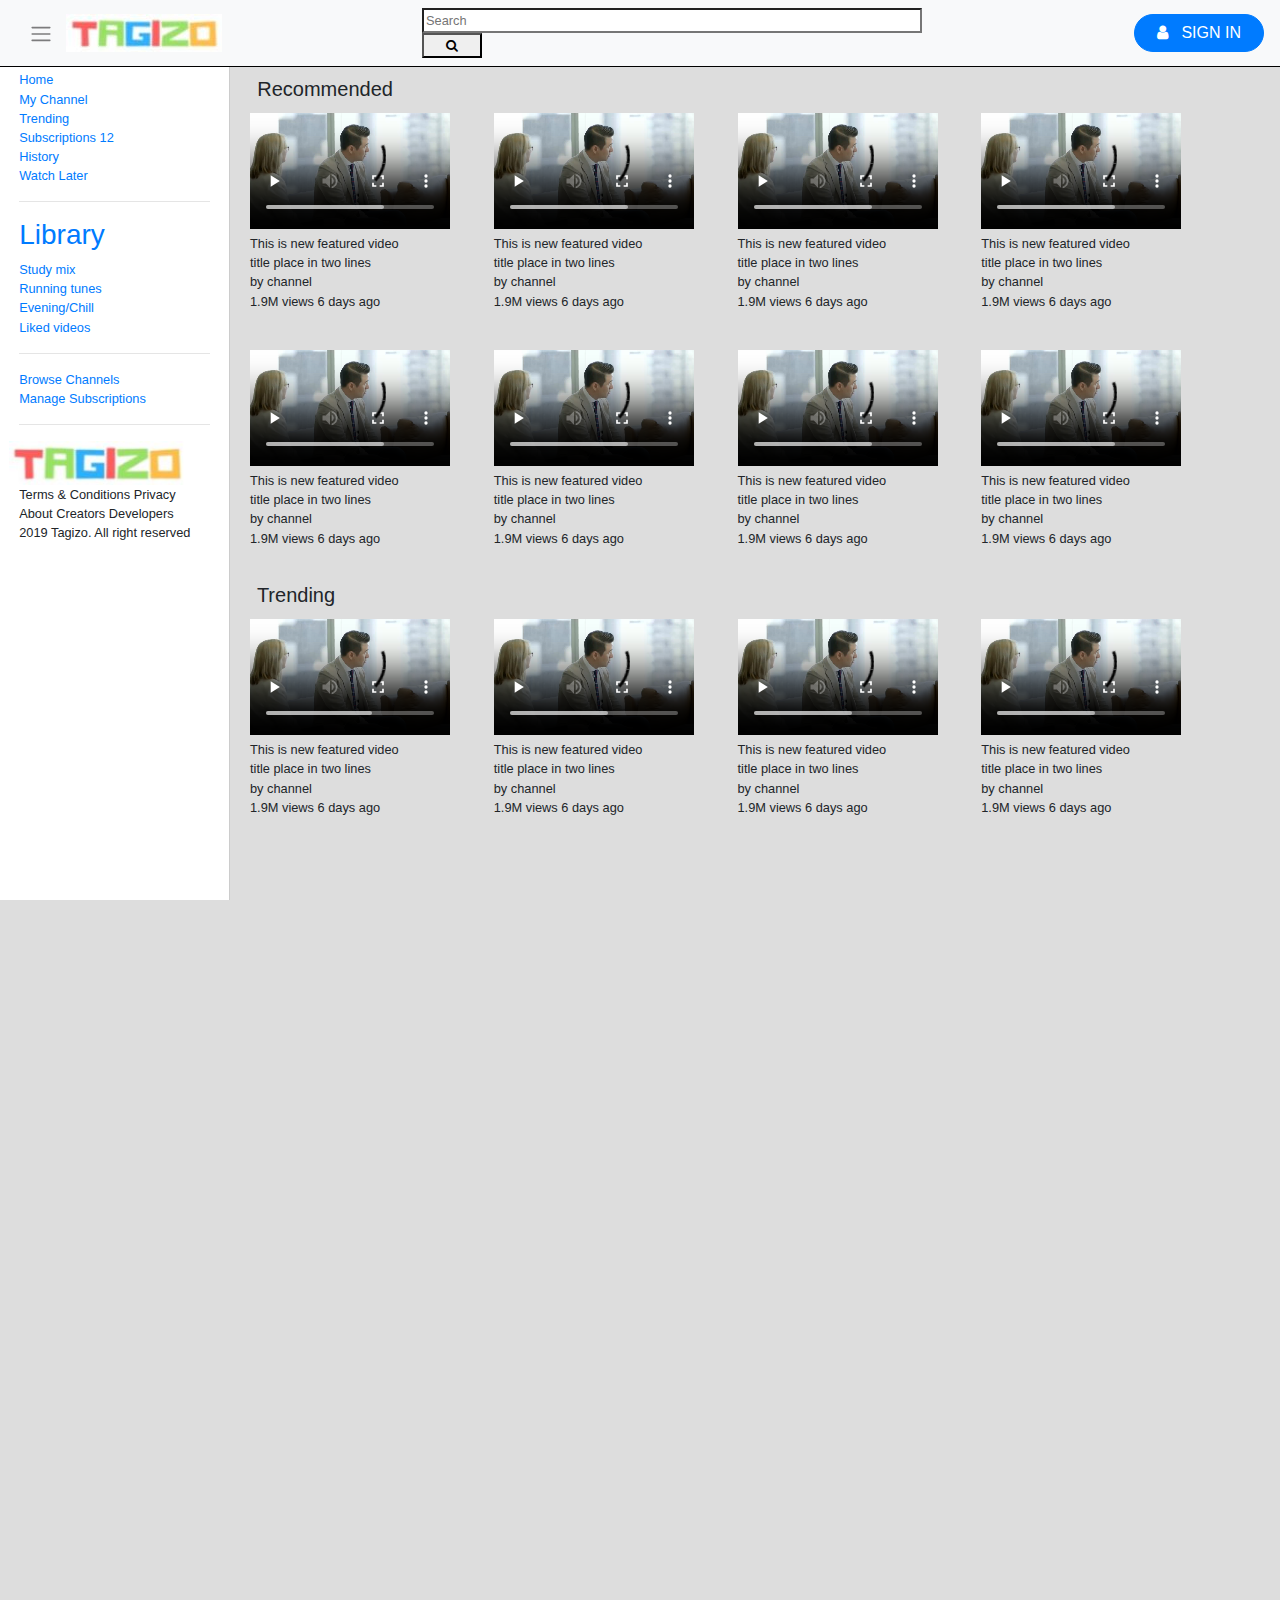
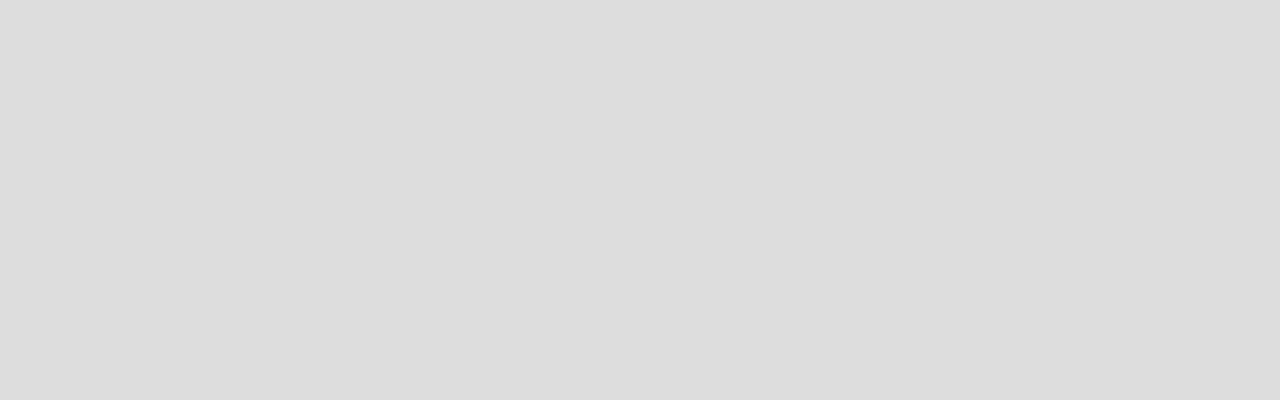
<file: index.html>
<!DOCTYPE html>
<html lang="en">

<head>

    <!-- Imp meta tags -->
    <meta charset="utf-8">
    <meta http-equiv="X-UA-Compatible" content="IE-Edge">
    <meta name="viewport" content="width=devce-width inital-scale=1">

    <!-- Title -->
    <title> TAGIZO </title>

    <!-- Favicon -->
    <link rel="shortcut icon" href="images/favicon/favicon.ico">


    <!-- Fontawesome -->
    <link rel="stylesheet" href="css/font-awesome/css/font-awesome.min.css">

    <!-- Bootstrap CSS -->
    <link rel="stylesheet" href="https://maxcdn.bootstrapcdn.com/bootstrap/4.0.0/css/bootstrap.min.css" integrity="sha384-Gn5384xqQ1aoWXA+058RXPxPg6fy4IWvTNh0E263XmFcJlSAwiGgFAW/dAiS6JXm" crossorigin="anonymous">

    <!-- Owl Carousel CSS -->
    <link rel="stylesheet" href="css/owl-carousel/owl.carousel.min.css">
    <link rel="stylesheet" href="css/owl-carousel/owl.theme.default.min.css">

    <!-- Custom CSS -->
    <link rel="stylesheet" href="css/style.css">




</head>

<body>

    <!-- Preloader -->
    <div id="preloader">
        <div id="status">&nbsp;

        </div>
    </div>









    <nav class="navbar justify-content-around navbar-expand-lg navbar-light bg-light fixed-top" style="border-bottom:0.5px solid black;">
        <a href="index1.html"><button class="btn btn-default expander" style="background-color: #f8f9fa" type="button" data-toggle="collapse" data-target="#navbarToggleExternalContent" aria-controls="navbarToggleExternalContent" aria-expanded="false" aria-label="Toggle navigation">
                <span class="navbar-toggler-icon"></span>
        </button></a>

        <img src="navbar logo.JPG" alt="logo" style="left: 50px; background-color: #f8f9fa; margin-right: 200px;">




        <form class="form-inline search-form ng-untouched ng-pristine ng-invalid" style="margin-right: 110px;">

            <input style="width: 500px; right: 50px;" aria-label="Search" autocomplete="off" id="text" name="text" placeholder="Search" required="" type="search" class="ng-untouched ng-pristine ng-invalid">

            <button style="width: 60px; margin-right: 100px;"><i class="fa fa-search"></i></button>
        </form>

        <button type="button" class="btn btn-primary navbar-right" style="border-radius: 20px; width: 140px;"><span class="fa fa-user"></span> &nbsp; SIGN IN</button>
    </nav>

    <br><br><br>





    <div class="nav-outer-container">
        <div class="nav-content-container">

            <!-- First section -->
            <br><br><br>
            <ul class="nav-main-sections-container">

                <li class="nav-main-section">
                    <div class="nav-main-section-inner-container">
                        <ul class="nav-main-section-links">
                            <li class="nav-main-section-link">
                                <a href="#" class="nav-main-section-link-a">
                                    <span class="link-container">
                            <span class="nav-link-icon"><i class="ion-home icon"></i></span>
                                    <span class="nav-link-text">Home</span>
                                    </span>
                                </a>
                            </li>
                        </ul>
                    </div>
                </li>

                <li class="nav-main-section">
                    <div class="nav-main-section-inner-container">
                        <ul class="nav-main-section-links">
                            <li class="nav-main-section-link">
                                <a href="#" class="nav-main-section-link-a">
                                    <span class="link-container">
                            <span class="nav-link-icon"><i class="ion-person icon"></i></span>
                                    <span class="nav-link-text">My Channel</span>
                                    </span>
                                </a>
                            </li>
                        </ul>
                    </div>
                </li>

                <li class="nav-main-section">
                    <div class="nav-main-section-inner-container">
                        <ul class="nav-main-section-links">
                            <li class="nav-main-section-link">
                                <a href="#" class="nav-main-section-link-a">
                                    <span class="link-container">
                            <span class="nav-link-icon"><i class="ion-flame icon"></i></span>
                                    <span class="nav-link-text">Trending</span>
                                    </span>
                                </a>
                            </li>
                        </ul>
                    </div>
                </li>

                <li class="nav-main-section">
                    <div class="nav-main-section-inner-container">
                        <ul class="nav-main-section-links">
                            <li class="nav-main-section-link">
                                <a href="#" class="nav-main-section-link-a">
                                    <span class="link-container">
                            <span class="nav-link-icon"><i class="ion-ios-albums-outline icon"></i></span>
                                    <span class="nav-link-text">Subscriptions
                              <span class="nav-link-numbers">12</span>
                                    </span>
                                    </span>
                                </a>
                            </li>
                        </ul>
                    </div>
                </li>

                <li class="nav-main-section">
                    <div class="nav-main-section-inner-container">
                        <ul class="nav-main-section-links">
                            <li class="nav-main-section-link">
                                <a href="#" class="nav-main-section-link-a">
                                    <span class="link-container">
                            <span class="nav-link-icon"><i class="ion-ios-filing icon"></i></span>
                                    <span class="nav-link-text">History</span>
                                    </span>
                                </a>
                            </li>
                        </ul>
                    </div>
                </li>

                <li class="nav-main-section">
                    <div class="nav-main-section-inner-container">
                        <ul class="nav-main-section-links">
                            <li class="nav-main-section-link">
                                <a href="#" class="nav-main-section-link-a">
                                    <span class="link-container">
                            <span class="nav-link-icon"><i class="ion-ios-time icon"></i></span>
                                    <span class="nav-link-text">Watch Later</span>
                                    </span>
                                </a>
                            </li>
                        </ul>
                    </div>
                </li>

            </ul>

            <!-- Library -->
            <hr />

            <ul class="nav-main-sections-container">

                <li class="nav-main-section">
                    <div class="nav-main-section-inner-container">
                        <h3 class="nav-main-section-header">
                            <a class="nav-main-section-header-a" href="#">Library</a>
                        </h3>
                        <ul class="nav-main-section-links">
                            <li class="nav-main-section-link">
                                <a href="#" class="nav-main-section-link-a">
                                    <span class="link-container">
                            <span class="nav-link-icon"><i class="ion-ios-paper icon"></i></span>
                                    <span class="nav-link-text">Study mix</span>
                                    </span>
                                </a>
                            </li>
                        </ul>
                    </div>
                </li>

                <li class="nav-main-section">
                    <div class="nav-main-section-inner-container">
                        <ul class="nav-main-section-links">
                            <li class="nav-main-section-link">
                                <a href="#" class="nav-main-section-link-a">
                                    <span class="link-container">
                            <span class="nav-link-icon"><i class="ion-ios-paper icon"></i></span>
                                    <span class="nav-link-text">Running tunes</span>
                                    </span>
                                </a>
                            </li>
                        </ul>
                    </div>
                </li>

                <li class="nav-main-section">
                    <div class="nav-main-section-inner-container">
                        <ul class="nav-main-section-links">
                            <li class="nav-main-section-link">
                                <a href="#" class="nav-main-section-link-a">
                                    <span class="link-container">
                            <span class="nav-link-icon"><i class="ion-ios-paper icon"></i></span>
                                    <span class="nav-link-text">Evening/Chill</span>
                                    </span>
                                </a>
                            </li>
                        </ul>
                    </div>
                </li>

                <li class="nav-main-section">
                    <div class="nav-main-section-inner-container">
                        <ul class="nav-main-section-links">
                            <li class="nav-main-section-link">
                                <a href="#" class="nav-main-section-link-a">
                                    <span class="link-container">
                            <span class="nav-link-icon"><i class="ion-thumbsup icon"></i></span>
                                    <span class="nav-link-text">Liked videos</span>
                                    </span>
                                </a>
                            </li>
                        </ul>
                    </div>
                </li>

            </ul>


            <!-- Break for another section -->
            <hr />

            <ul class="nav-main-sections-container">

                <li class="nav-main-section">
                    <div class="nav-main-section-inner-container">
                        <ul class="nav-main-section-links">
                            <li class="nav-main-section-link">
                                <a href="#" class="nav-main-section-link-a">
                                    <span class="link-container">
                            <span class="nav-link-icon"><i class="ion-ios-plus icon"></i></span>
                                    <span class="nav-link-text">Browse Channels</span>
                                    </span>
                                </a>
                            </li>
                        </ul>
                    </div>
                </li>

                <li class="nav-main-section">
                    <div class="nav-main-section-inner-container">
                        <ul class="nav-main-section-links">
                            <li class="nav-main-section-link">
                                <a href="#" class="nav-main-section-link-a">
                                    <span class="link-container">
                            <span class="nav-link-icon"><i class="ion-ios-gear icon"></i></span>
                                    <span class="nav-link-text">Manage Subscriptions</span>
                                    </span>
                                </a>
                            </li>
                        </ul>
                    </div>
                </li>

            </ul>

            <hr>
        </div>

        <img src="bottom logo.JPG" alt="bottom logo" width="180px" style="margin-left: -10px;">
        <br>
        <span>Terms & Conditions  Privacy  About  Creators  Developers</span>
        <br>
        <span>2019 Tagizo. All right reserved</span>


    </div>




    <!--<div class="tab">
        <br><br>
        <button class="tablink"><span><i class="fa fa-fire"></i></span>Home</button>
        <button class="tablink"><span><i class="fa fa-fire"></i></span>Home</button>
        <button class="tablink"><span><i class="fa fa-fire"></i></span>Home</button>
        <br><br>
        <button class="tablink"><span><i class="fa fa-fire"></i></span>Home</button>
        <button class="tablink"><span><i class="fa fa-fire"></i></span>Home</button>
        <button class="tablink"><span><i class="fa fa-fire"></i></span>Home</button>
        <br><br>
        <button class="tablink"><span><i class="fa fa-fire"></i></span>Home</button>
        <button class="tablink"><span><i class="fa fa-fire"></i></span>Home</button>
        <button class="tablink"><span><i class="fa fa-fire"></i></span>Home</button>
        <br><br>
        <hr>
        <footer>
            <a href="#" style="font-size: 46px"><span style="color: red">T</span><span style="color: greenyellow">A</span><span style="color: blue">G</span><span style="color: red">I</span><span style="color: greenyellow">Z</span><span style="color: yellow">O</span></a>
            <br>
            <span>Terms & Conditions  Privacy  About  Creators  Developers</span>
            <br>
            <span>2019 Tagizo. All right reserved</span>
        </footer>

    </div>-->
    <div id="section1">
        <div id="status"></div>
    </div>
    <div id="section2">
        <div class="container" id="wrap">
            <h5>&nbsp&nbsp&nbsp&nbsp&nbsp&nbsp&nbsp&nbsp&nbsp&nbsp&nbsp&nbsp&nbsp&nbsp&nbsp&nbsp&nbsp&nbsp&nbsp&nbsp&nbsp&nbsp&nbsp&nbsp&nbsp&nbsp&nbsp&nbsp&nbsp&nbsp Recommended</h5>
            <div class="row" style="margin-left: 150px;">

                <div class="col-lg">
                    <video width="200" height="120" controls>
                    <source src="/video/movie.mp4" type="video/mp4">
                    Your browser does not support the video tag.
                </video><br>
                    <span>This is new featured video <br> title place in two lines</span><br>
                    <span>by channel</span>
                    <p>1.9M views 6 days ago</p><br>
                </div>
                <div class="col-lg">
                    <video width="200" height="120" controls>
                    <source src="/video/movie.mp4" type="video/mp4">
                    Your browser does not support the video tag.
                </video><br>
                    <span>This is new featured video <br> title place in two lines</span><br>
                    <span>by channel</span>
                    <p>1.9M views 6 days ago</p><br>
                </div>
                <div class="col-lg">
                    <video width="200" height="120" controls>
                    <source src="/video/movie.mp4" type="video/mp4">
                    Your browser does not support the video tag.
                </video><br>
                    <span>This is new featured video <br> title place in two lines</span><br>
                    <span>by channel</span>
                    <p>1.9M views 6 days ago</p><br>
                </div>
                <div class="col-lg">
                    <video width="200" height="120" controls>
                        <source src="/video/movie.mp4" type="video/mp4">
                        Your browser does not support the video tag.
                </video><br>
                    <span>This is new featured video <br> title place in two lines</span><br>
                    <span>by channel</span>
                    <p>1.9M views 6 days ago</p><br>
                </div>
            </div>

            <div class="row" style="margin-left: 150px;">

                <div class="col-lg">
                    <video width="200" height="120" controls>
                    <source src="/video/movie.mp4" type="video/mp4">
                    Your browser does not support the video tag.
                </video><br>
                    <span>This is new featured video <br> title place in two lines</span><br>
                    <span>by channel</span>
                    <p>1.9M views 6 days ago</p><br>
                </div>
                <div class="col-lg">
                    <video width="200" height="120" controls>
                    <source src="/video/movie.mp4" type="video/mp4">
                    Your browser does not support the video tag.
                </video><br>
                    <span>This is new featured video <br> title place in two lines</span><br>
                    <span>by channel</span>
                    <p>1.9M views 6 days ago</p><br>
                </div>
                <div class="col-lg">
                    <video width="200" height="120" controls>
                    <source src="/video/movie.mp4" type="video/mp4">
                    Your browser does not support the video tag.
                </video><br>
                    <span>This is new featured video <br> title place in two lines</span><br>
                    <span>by channel</span>
                    <p>1.9M views 6 days ago</p><br>
                </div>
                <div class="col-lg">
                    <video width="200" height="120" controls>
                        <source src="/video/movie.mp4" type="video/mp4">
                        Your browser does not support the video tag.
                </video><br>
                    <span>This is new featured video <br> title place in two lines</span><br>
                    <span>by channel</span>
                    <p>1.9M views 6 days ago</p><br>
                </div>
            </div>

            <h5>&nbsp&nbsp&nbsp&nbsp&nbsp&nbsp&nbsp&nbsp&nbsp&nbsp&nbsp&nbsp&nbsp&nbsp&nbsp&nbsp&nbsp&nbsp&nbsp&nbsp&nbsp&nbsp&nbsp&nbsp&nbsp&nbsp&nbsp&nbsp&nbsp&nbsp Trending</h5>
            <div class="row" style="margin-left: 150px;">

                <div class="col-lg">
                    <video width="200" height="120" controls>
                        <source src="/video/movie.mp4" type="video/mp4">
                        Your browser does not support the video tag.
                    </video><br>
                    <span>This is new featured video <br> title place in two lines</span><br>
                    <span>by channel</span>
                    <p>1.9M views 6 days ago</p><br>
                </div>
                <div class="col-lg">
                    <video width="200" height="120" controls>
                        <source src="/video/movie.mp4" type="video/mp4">
                        Your browser does not support the video tag.
                    </video><br>
                    <span>This is new featured video <br> title place in two lines</span><br>
                    <span>by channel</span>
                    <p>1.9M views 6 days ago</p><br>
                </div>
                <div class="col-lg">
                    <video width="200" height="120" controls>
                        <source src="/video/movie.mp4" type="video/mp4">
                        Your browser does not support the video tag.
                    </video><br>
                    <span>This is new featured video <br> title place in two lines</span><br>
                    <span>by channel</span>
                    <p>1.9M views 6 days ago</p><br>
                </div>
                <div class="col-lg">
                    <video width="200" height="120" controls>
                            <source src="/video/movie.mp4" type="video/mp4">
                            Your browser does not support the video tag.
                    </video><br>
                    <span>This is new featured video <br> title place in two lines</span><br>
                    <span>by channel</span>
                    <p>1.9M views 6 days ago</p><br>
                </div>
            </div>

        </div>
    </div>
    <div id="section3">
        <div class="newData"></div>

    </div>





    <!-- Home Ends -->




    <!-- JQuery -->
    <script src="js/jquery-3.2.1.min.js"></script>

    <!-- Bootstrap JS -->
    <script src="js/bootstrap/bootstrap.js"></script>

    <!-- Owl Carousel JS -->
    <script src="js/owl-carousel/owl.carousel.min.js"></script>

    <!-- Waypoint -->
    <script src="js/waypoints/jquery.waypoints.min.js"></script>

    <!-- Custom JS -->
    <script src="js/script.js"></script>
</body>

</html>
</file>
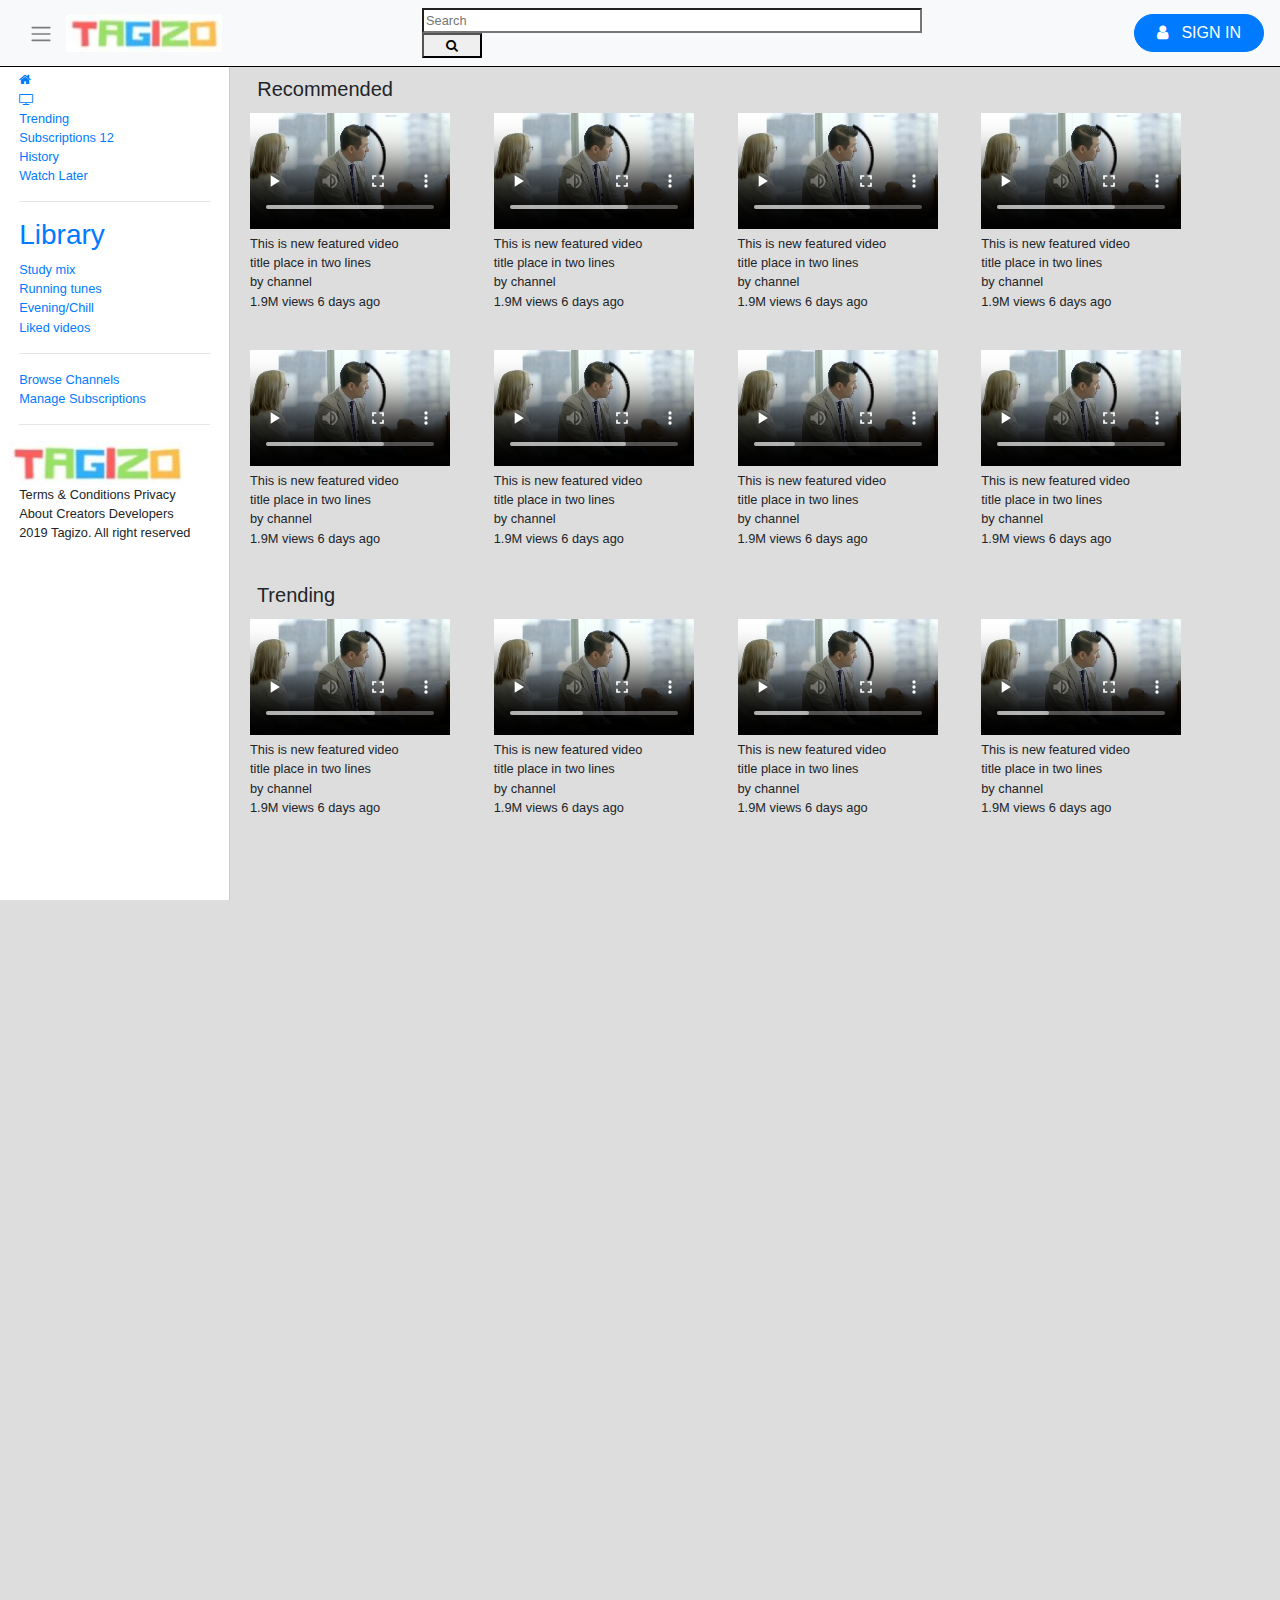
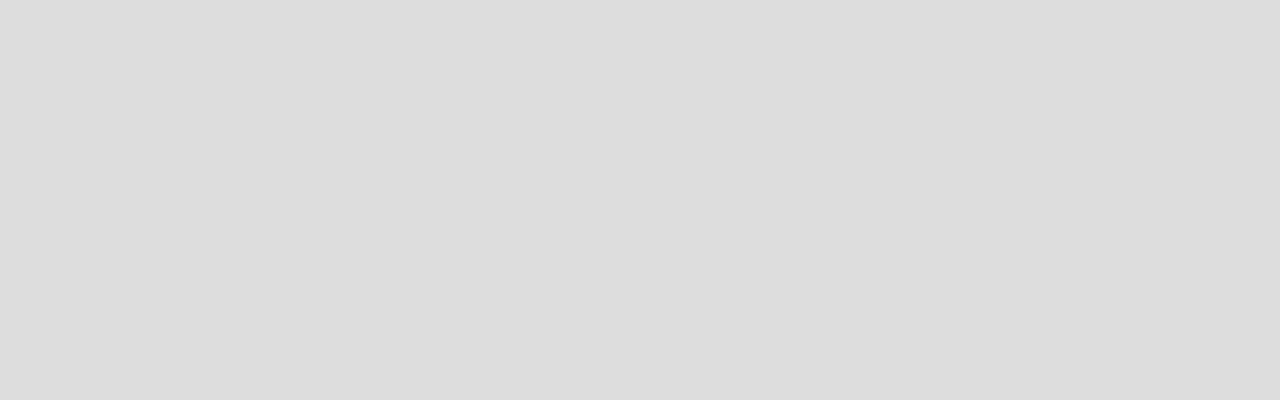
<file: index1.html>
<!DOCTYPE html>
<html lang="en">

<head>

    <!-- Imp meta tags -->
    <meta charset="utf-8">
    <meta http-equiv="X-UA-Compatible" content="IE-Edge">
    <meta name="viewport" content="width=devce-width inital-scale=1">

    <!-- Title -->
    <title> TAGIZO </title>

    <!-- Favicon -->
    <link rel="shortcut icon" href="images/favicon/favicon.ico">


    <!-- Fontawesome -->
    <link rel="stylesheet" href="css/font-awesome/css/font-awesome.min.css">

    <!-- Bootstrap CSS -->
    <link rel="stylesheet" href="https://maxcdn.bootstrapcdn.com/bootstrap/4.0.0/css/bootstrap.min.css" integrity="sha384-Gn5384xqQ1aoWXA+058RXPxPg6fy4IWvTNh0E263XmFcJlSAwiGgFAW/dAiS6JXm" crossorigin="anonymous">

    <!-- Owl Carousel CSS -->
    <link rel="stylesheet" href="css/owl-carousel/owl.carousel.min.css">
    <link rel="stylesheet" href="css/owl-carousel/owl.theme.default.min.css">

    <!-- Custom CSS -->
    <link rel="stylesheet" href="css/style.css">




</head>

<body>

    <!-- Preloader -->
    <div id="preloader">
        <div id="status">&nbsp;

        </div>
    </div>









    <nav class="navbar justify-content-around navbar-expand-lg navbar-light bg-light fixed-top" style="border-bottom:0.5px solid black;">
        <a href="index.html"><button class="btn btn-default expander" style="background-color: #f8f9fa" type="button" data-toggle="collapse" data-target="#navbarToggleExternalContent" aria-controls="navbarToggleExternalContent" aria-expanded="false" aria-label="Toggle navigation">
                <span class="navbar-toggler-icon"></span>
        </button></a>

        <img src="navbar logo.JPG" alt="logo" style="left: 50px; background-color: #f8f9fa; margin-right: 200px;">




        <form class="form-inline search-form ng-untouched ng-pristine ng-invalid" style="margin-right: 110px;">

            <input style="width: 500px; right: 50px;" aria-label="Search" autocomplete="off" id="text" name="text" placeholder="Search" required="" type="search" class="ng-untouched ng-pristine ng-invalid">

            <button style="width: 60px; margin-right: 100px;"><i class="fa fa-search"></i></button>
        </form>

        <button type="button" class="btn btn-primary navbar-right" style="border-radius: 20px; width: 140px;"><span class="fa fa-user"></span> &nbsp; SIGN IN</button>
    </nav>

    <br><br><br>





    <div class="nav-outer-container">
        <div class="nav-content-container">

            <!-- First section -->
            <br><br><br>
            <ul class="nav-main-sections-container">

                <li class="nav-main-section">
                    <div class="nav-main-section-inner-container">
                        <ul class="nav-main-section-links">
                            <li class="nav-main-section-link">
                                <a href="#" class="nav-main-section-link-a">
                                    <span class="link-container">
                            <span class="nav-link-icon"><i class="ion-home icon"></i></span>
                                    <span class="nav-link-text"><i class="fa fa-home"></i></span>
                                    </span>
                                </a>
                            </li>
                        </ul>
                    </div>
                </li>

                <li class="nav-main-section">
                    <div class="nav-main-section-inner-container">
                        <ul class="nav-main-section-links">
                            <li class="nav-main-section-link">
                                <a href="#" class="nav-main-section-link-a">
                                    <span class="link-container">
                            <span class="nav-link-icon"><i class="ion-person icon"></i></span>
                                    <span class="nav-link-text"><i class="fa fa-tv"></i></span>
                                    </span>
                                </a>
                            </li>
                        </ul>
                    </div>
                </li>

                <li class="nav-main-section">
                    <div class="nav-main-section-inner-container">
                        <ul class="nav-main-section-links">
                            <li class="nav-main-section-link">
                                <a href="#" class="nav-main-section-link-a">
                                    <span class="link-container">
                            <span class="nav-link-icon"><i class="ion-flame icon"></i></span>
                                    <span class="nav-link-text">Trending</span>
                                    </span>
                                </a>
                            </li>
                        </ul>
                    </div>
                </li>

                <li class="nav-main-section">
                    <div class="nav-main-section-inner-container">
                        <ul class="nav-main-section-links">
                            <li class="nav-main-section-link">
                                <a href="#" class="nav-main-section-link-a">
                                    <span class="link-container">
                            <span class="nav-link-icon"><i class="ion-ios-albums-outline icon"></i></span>
                                    <span class="nav-link-text">Subscriptions
                              <span class="nav-link-numbers">12</span>
                                    </span>
                                    </span>
                                </a>
                            </li>
                        </ul>
                    </div>
                </li>

                <li class="nav-main-section">
                    <div class="nav-main-section-inner-container">
                        <ul class="nav-main-section-links">
                            <li class="nav-main-section-link">
                                <a href="#" class="nav-main-section-link-a">
                                    <span class="link-container">
                            <span class="nav-link-icon"><i class="ion-ios-filing icon"></i></span>
                                    <span class="nav-link-text">History</span>
                                    </span>
                                </a>
                            </li>
                        </ul>
                    </div>
                </li>

                <li class="nav-main-section">
                    <div class="nav-main-section-inner-container">
                        <ul class="nav-main-section-links">
                            <li class="nav-main-section-link">
                                <a href="#" class="nav-main-section-link-a">
                                    <span class="link-container">
                            <span class="nav-link-icon"><i class="ion-ios-time icon"></i></span>
                                    <span class="nav-link-text">Watch Later</span>
                                    </span>
                                </a>
                            </li>
                        </ul>
                    </div>
                </li>

            </ul>

            <!-- Library -->
            <hr />

            <ul class="nav-main-sections-container">

                <li class="nav-main-section">
                    <div class="nav-main-section-inner-container">
                        <h3 class="nav-main-section-header">
                            <a class="nav-main-section-header-a" href="#">Library</a>
                        </h3>
                        <ul class="nav-main-section-links">
                            <li class="nav-main-section-link">
                                <a href="#" class="nav-main-section-link-a">
                                    <span class="link-container">
                            <span class="nav-link-icon"><i class="ion-ios-paper icon"></i></span>
                                    <span class="nav-link-text">Study mix</span>
                                    </span>
                                </a>
                            </li>
                        </ul>
                    </div>
                </li>

                <li class="nav-main-section">
                    <div class="nav-main-section-inner-container">
                        <ul class="nav-main-section-links">
                            <li class="nav-main-section-link">
                                <a href="#" class="nav-main-section-link-a">
                                    <span class="link-container">
                            <span class="nav-link-icon"><i class="ion-ios-paper icon"></i></span>
                                    <span class="nav-link-text">Running tunes</span>
                                    </span>
                                </a>
                            </li>
                        </ul>
                    </div>
                </li>

                <li class="nav-main-section">
                    <div class="nav-main-section-inner-container">
                        <ul class="nav-main-section-links">
                            <li class="nav-main-section-link">
                                <a href="#" class="nav-main-section-link-a">
                                    <span class="link-container">
                            <span class="nav-link-icon"><i class="ion-ios-paper icon"></i></span>
                                    <span class="nav-link-text">Evening/Chill</span>
                                    </span>
                                </a>
                            </li>
                        </ul>
                    </div>
                </li>

                <li class="nav-main-section">
                    <div class="nav-main-section-inner-container">
                        <ul class="nav-main-section-links">
                            <li class="nav-main-section-link">
                                <a href="#" class="nav-main-section-link-a">
                                    <span class="link-container">
                            <span class="nav-link-icon"><i class="ion-thumbsup icon"></i></span>
                                    <span class="nav-link-text">Liked videos</span>
                                    </span>
                                </a>
                            </li>
                        </ul>
                    </div>
                </li>

            </ul>


            <!-- Break for another section -->
            <hr />

            <ul class="nav-main-sections-container">

                <li class="nav-main-section">
                    <div class="nav-main-section-inner-container">
                        <ul class="nav-main-section-links">
                            <li class="nav-main-section-link">
                                <a href="#" class="nav-main-section-link-a">
                                    <span class="link-container">
                            <span class="nav-link-icon"><i class="ion-ios-plus icon"></i></span>
                                    <span class="nav-link-text">Browse Channels</span>
                                    </span>
                                </a>
                            </li>
                        </ul>
                    </div>
                </li>

                <li class="nav-main-section">
                    <div class="nav-main-section-inner-container">
                        <ul class="nav-main-section-links">
                            <li class="nav-main-section-link">
                                <a href="#" class="nav-main-section-link-a">
                                    <span class="link-container">
                            <span class="nav-link-icon"><i class="ion-ios-gear icon"></i></span>
                                    <span class="nav-link-text">Manage Subscriptions</span>
                                    </span>
                                </a>
                            </li>
                        </ul>
                    </div>
                </li>

            </ul>

            <hr>
        </div>

        <img src="bottom logo.JPG" alt="bottom logo" width="180px" style="margin-left: -10px;">
        <br>
        <span>Terms & Conditions  Privacy  About  Creators  Developers</span>
        <br>
        <span>2019 Tagizo. All right reserved</span>


    </div>




    <!--<div class="tab">
        <br><br>
        <button class="tablink"><span><i class="fa fa-fire"></i></span>Home</button>
        <button class="tablink"><span><i class="fa fa-fire"></i></span>Home</button>
        <button class="tablink"><span><i class="fa fa-fire"></i></span>Home</button>
        <br><br>
        <button class="tablink"><span><i class="fa fa-fire"></i></span>Home</button>
        <button class="tablink"><span><i class="fa fa-fire"></i></span>Home</button>
        <button class="tablink"><span><i class="fa fa-fire"></i></span>Home</button>
        <br><br>
        <button class="tablink"><span><i class="fa fa-fire"></i></span>Home</button>
        <button class="tablink"><span><i class="fa fa-fire"></i></span>Home</button>
        <button class="tablink"><span><i class="fa fa-fire"></i></span>Home</button>
        <br><br>
        <hr>
        <footer>
            <a href="#" style="font-size: 46px"><span style="color: red">T</span><span style="color: greenyellow">A</span><span style="color: blue">G</span><span style="color: red">I</span><span style="color: greenyellow">Z</span><span style="color: yellow">O</span></a>
            <br>
            <span>Terms & Conditions  Privacy  About  Creators  Developers</span>
            <br>
            <span>2019 Tagizo. All right reserved</span>
        </footer>

    </div>-->
    <div id="section1">
        <div id="status"></div>
    </div>
    <div id="section2">
        <div class="container" id="wrap">
            <h5>&nbsp&nbsp&nbsp&nbsp&nbsp&nbsp&nbsp&nbsp&nbsp&nbsp&nbsp&nbsp&nbsp&nbsp&nbsp&nbsp&nbsp&nbsp&nbsp&nbsp&nbsp&nbsp&nbsp&nbsp&nbsp&nbsp&nbsp&nbsp&nbsp&nbsp Recommended</h5>
            <div class="row" style="margin-left: 150px;">

                <div class="col-lg">
                    <video width="200" height="120" controls>
                    <source src="/video/movie.mp4" type="video/mp4">
                    Your browser does not support the video tag.
                </video><br>
                    <span>This is new featured video <br> title place in two lines</span><br>
                    <span>by channel</span>
                    <p>1.9M views 6 days ago</p><br>
                </div>
                <div class="col-lg">
                    <video width="200" height="120" controls>
                    <source src="/video/movie.mp4" type="video/mp4">
                    Your browser does not support the video tag.
                </video><br>
                    <span>This is new featured video <br> title place in two lines</span><br>
                    <span>by channel</span>
                    <p>1.9M views 6 days ago</p><br>
                </div>
                <div class="col-lg">
                    <video width="200" height="120" controls>
                    <source src="/video/movie.mp4" type="video/mp4">
                    Your browser does not support the video tag.
                </video><br>
                    <span>This is new featured video <br> title place in two lines</span><br>
                    <span>by channel</span>
                    <p>1.9M views 6 days ago</p><br>
                </div>
                <div class="col-lg">
                    <video width="200" height="120" controls>
                        <source src="/video/movie.mp4" type="video/mp4">
                        Your browser does not support the video tag.
                </video><br>
                    <span>This is new featured video <br> title place in two lines</span><br>
                    <span>by channel</span>
                    <p>1.9M views 6 days ago</p><br>
                </div>
            </div>

            <div class="row" style="margin-left: 150px;">

                <div class="col-lg">
                    <video width="200" height="120" controls>
                    <source src="/video/movie.mp4" type="video/mp4">
                    Your browser does not support the video tag.
                </video><br>
                    <span>This is new featured video <br> title place in two lines</span><br>
                    <span>by channel</span>
                    <p>1.9M views 6 days ago</p><br>
                </div>
                <div class="col-lg">
                    <video width="200" height="120" controls>
                    <source src="/video/movie.mp4" type="video/mp4">
                    Your browser does not support the video tag.
                </video><br>
                    <span>This is new featured video <br> title place in two lines</span><br>
                    <span>by channel</span>
                    <p>1.9M views 6 days ago</p><br>
                </div>
                <div class="col-lg">
                    <video width="200" height="120" controls>
                    <source src="/video/movie.mp4" type="video/mp4">
                    Your browser does not support the video tag.
                </video><br>
                    <span>This is new featured video <br> title place in two lines</span><br>
                    <span>by channel</span>
                    <p>1.9M views 6 days ago</p><br>
                </div>
                <div class="col-lg">
                    <video width="200" height="120" controls>
                        <source src="/video/movie.mp4" type="video/mp4">
                        Your browser does not support the video tag.
                </video><br>
                    <span>This is new featured video <br> title place in two lines</span><br>
                    <span>by channel</span>
                    <p>1.9M views 6 days ago</p><br>
                </div>
            </div>

            <h5>&nbsp&nbsp&nbsp&nbsp&nbsp&nbsp&nbsp&nbsp&nbsp&nbsp&nbsp&nbsp&nbsp&nbsp&nbsp&nbsp&nbsp&nbsp&nbsp&nbsp&nbsp&nbsp&nbsp&nbsp&nbsp&nbsp&nbsp&nbsp&nbsp&nbsp Trending</h5>
            <div class="row" style="margin-left: 150px;">

                <div class="col-lg">
                    <video width="200" height="120" controls>
                        <source src="/video/movie.mp4" type="video/mp4">
                        Your browser does not support the video tag.
                    </video><br>
                    <span>This is new featured video <br> title place in two lines</span><br>
                    <span>by channel</span>
                    <p>1.9M views 6 days ago</p><br>
                </div>
                <div class="col-lg">
                    <video width="200" height="120" controls>
                        <source src="/video/movie.mp4" type="video/mp4">
                        Your browser does not support the video tag.
                    </video><br>
                    <span>This is new featured video <br> title place in two lines</span><br>
                    <span>by channel</span>
                    <p>1.9M views 6 days ago</p><br>
                </div>
                <div class="col-lg">
                    <video width="200" height="120" controls>
                        <source src="/video/movie.mp4" type="video/mp4">
                        Your browser does not support the video tag.
                    </video><br>
                    <span>This is new featured video <br> title place in two lines</span><br>
                    <span>by channel</span>
                    <p>1.9M views 6 days ago</p><br>
                </div>
                <div class="col-lg">
                    <video width="200" height="120" controls>
                            <source src="/video/movie.mp4" type="video/mp4">
                            Your browser does not support the video tag.
                    </video><br>
                    <span>This is new featured video <br> title place in two lines</span><br>
                    <span>by channel</span>
                    <p>1.9M views 6 days ago</p><br>
                </div>
            </div>

        </div>
    </div>
    <div id="section3">
        <div class="newData"></div>

    </div>





    <!-- Home Ends -->




    <!-- JQuery -->
    <script src="js/jquery-3.2.1.min.js"></script>

    <!-- Bootstrap JS -->
    <script src="js/bootstrap/bootstrap.js"></script>

    <!-- Owl Carousel JS -->
    <script src="js/owl-carousel/owl.carousel.min.js"></script>

    <!-- Waypoint -->
    <script src="js/waypoints/jquery.waypoints.min.js"></script>

    <!-- Custom JS -->
    <script src="js/script.js"></script>
</body>

</html>
</file>
<file: css/style.css>
* {
    box-sizing: border-box
}


/* Style the tab */

body {
    height: 2000px;
    background-color: #ddd;
    font-size: .8em;
}

ul {
    margin: 0;
    padding: 0;
}

.nav-outer-container {
    padding: 1em 1.5em;
    background-color: #fff;
    width: 230px;
    border-right: 1px solid #ccc;
    position: fixed;
    top: 0;
    bottom: 0;
    overflow-y: hidden;
    overflow-y: scroll;
}

.nav-content-container .nav-main-sections-container {
    list-style-type: none
}

.nav-main-section .nav-main-section-inner-container .nav-main-section-links {
    background-color: lighten(link-bg-color, 10%)
}

.nav-main-section-link {
    list-style-type: none
}

.nav-main-section-link-a {
    text-decoration: none color: #333 width: 100% display: block padding: .5em &:hover background-color: darken($link-bg-color, 60%) color: #fff .nav-link-numbers, .icon color: #fff &:focus background-color: $red color: #fff .nav-link-numbers, .icon color: #fff
}

.link-container display: flex align-items: center justify-content: space-between .nav-link-icon,
.nav-link-img width: 15% display: flex align-items: center justify-content: center .nav-link-img>img height: 1.5em width: 1.5em .icon font-size: 1.5em color: #555 .nav-link-text width: 80% padding: 0 .2em display: flex align-items: center justify-content: space-between .nav-link-numbers display: flex align-items: center justify-content: flex-end color: lighten(#333, 40%) hr border: none border-bottom: 1px solid #ccc // Different section styles
.nav-main-section-header font-size: 1em margin: .2em 0 padding: .5em .nav-main-section-header-a text-decoration: none color: $red &:hover text-decoration: underline // Scroll bar styles
::-webkit-scrollbar width: 10px::-webkit-scrollbar-track::-webkit-scrollbar-thumb background: rgba(0, 0, 0, 0.3) .navbar {
    display: -ms-flexbox;
    display: flex;
    -ms-flex-wrap: wrap;
    flex-wrap: wrap;
    -ms-flex-align: center;
    align-items: center;
    -ms-flex-pack: justify;
    justify-content: space-between;
    padding: .5rem 1rem;
    background-color: green;
}

.newData {
    height: 1000px;
}

.tab {
    float: left;
    border: 10px solid #f1f1f1;
    background-color: #f1f1f1;
    width: 22%;
    height: 100%;
    position: fixed;
    top: 45px;
}

.row {
    display: -ms-flexbox;
    display: flex;
    -ms-flex-wrap: wrap;
    flex-wrap: wrap;
    margin-right: -15px;
    margin-left: -15px;
}

.container-fluid {
    width: 100%;
    padding-right: 15px;
    padding-left: 15px;
    margin-right: auto;
    margin-left: auto;
}

#logo {
    padding-right: 600px;
}

header .navbar-brand img {
    height: 24px;
}

img {
    vertical-align: middle;
    border-style: none;
}

.col-sm-12 {
    -ms-flex: 0 0 100%;
    flex: 0 0 100%;
    max-width: 100%;
}


/* Style the buttons that are used to open the tab content */

.tab button {
    display: block;
    background-color: inherit;
    color: black;
    width: 50%;
    border: none;
    outline: none;
    text-align: left;
    cursor: pointer;
    transition: 0.3s;
}


/* Change background color of buttons on hover */

.tab button:hover {
    background-color: #ddd;
}


/* Create an active/current "tab button" class */

.tab button.active {
    background-color: #ccc;
}


/* Style the tab content */

.tabcontent {
    float: left;
    padding: 0px 12px;
    border: 1px solid #ccc;
    width: 70%;
    border-left: none;
    height: 300px;
}
</file>
